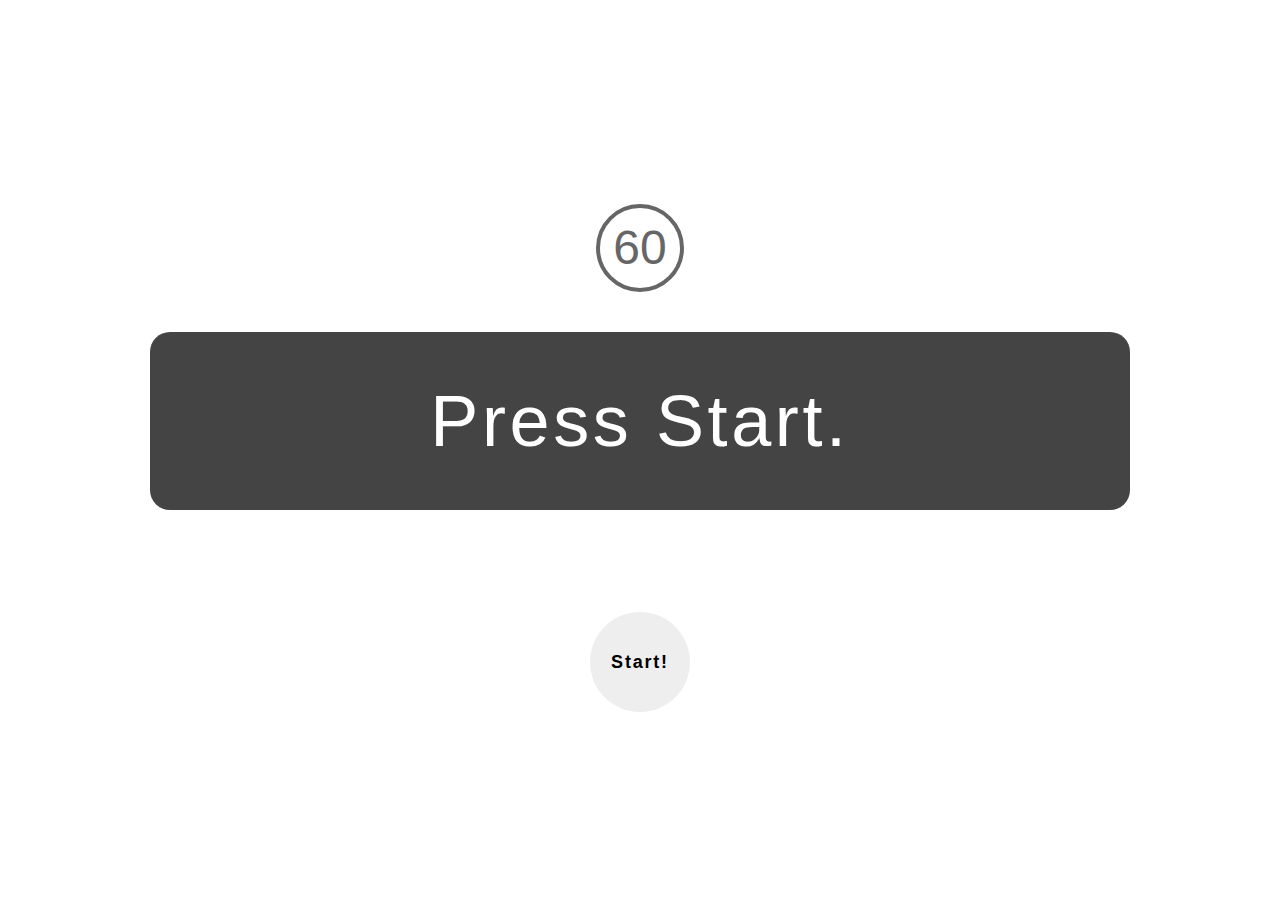
<file: kadai_001/index.html>
<!DOCTYPE html>
<html lang="ja">
    <head>
        <title>タイピングゲーム</title>
        <meta charset="UTF-8">
        <meta name="description" content="【JavaScript応用編】簡易的なタイピングゲームです。">
        <meta name="viewport" content="width=device-width, initial-scale=1.0">
        <link rel="stylesheet" href="style.css">
    </head>
    <body>
        <div class="container">
            <p id="count" class="count">60</p>
            <div id="wrap" class="wrap">
                <span id="typed" class="typed"></span><span id="untyped"></span>
            </div>
            <div id="letters">0</div>
            <button id="start">Start!</button>
        </div>
        <script type="text/javascript" src="main.js"></script>
    </body>
</html>
</file>
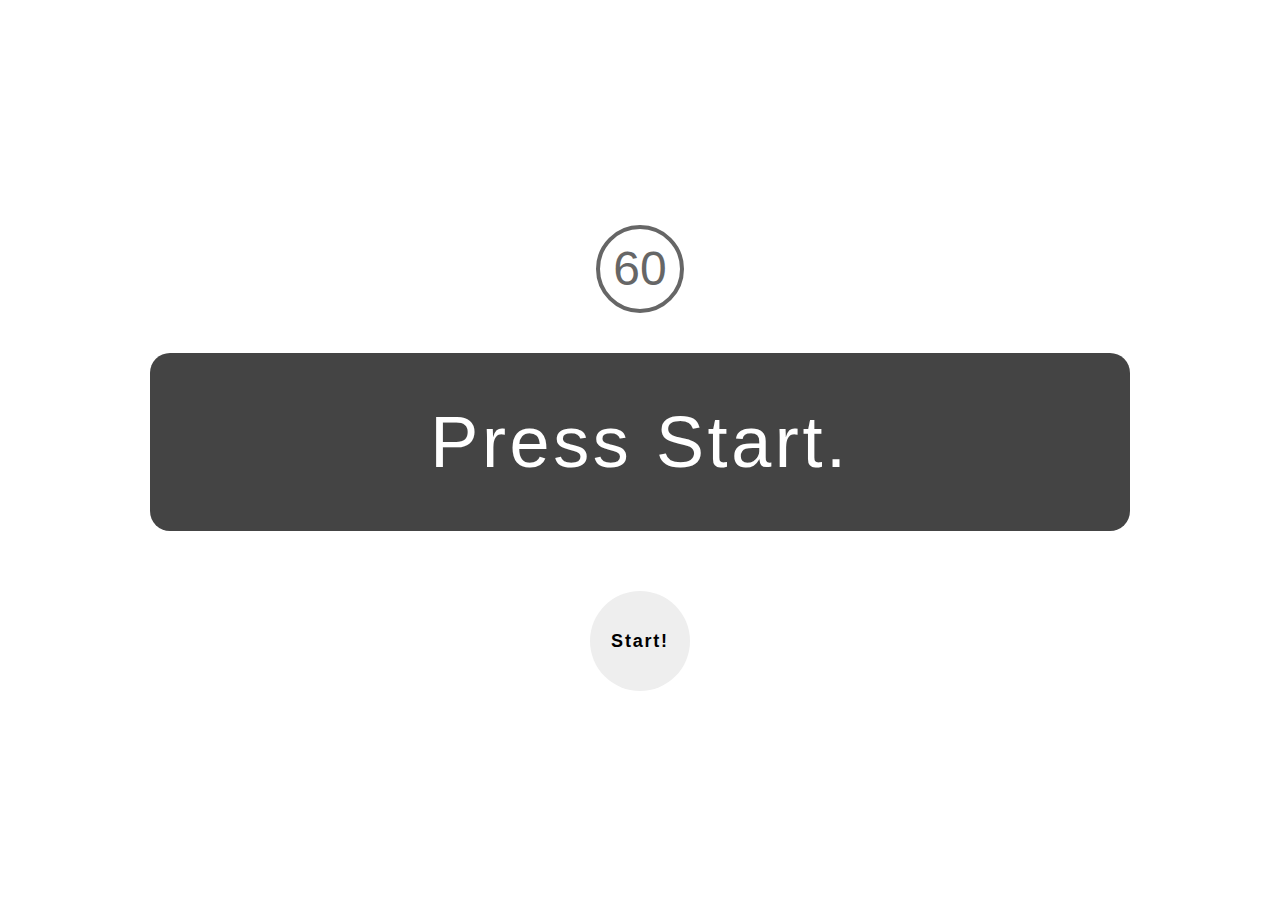
<file: kadai_tutorial_output/index.html>
<!DOCTYPE html>
<html lang="ja">
    <head>
        <title>タイピングゲーム</title>
        <meta charset="UTF-8">
        <meta name="description" content="【JavaScript応用編】簡易的なタイピングゲームです。">
        <meta name="viewport" content="width=device-width, initial-scale=1.0">
        <link rel="stylesheet" href="style.css">
    </head>
    <body>
        <div class="container">
            <p id="count" class="count">60</p>
            <div id="wrap" class="wrap">
                <span id="typed" class="typed"></span><span id="untyped"></span>
            </div>
            <button id="start">Start!</button>
        </div>
        <script type="text/javascript" src="main.js"></script>
    </body>
</html>
</file>
<file: kadai_001/style.css>
@charset 'utf-8';

html,body {
    height: 100%;
}

body {
    font-family: 'Gill Sans', 'Gill Sans MT', Calibri, 'Trebuchet MS', sans-serif;
}

.container {
    height: 100%;
    width: 100%;
    display: flex;
    flex-direction: column;
    align-items: center;
    justify-content: center;
}

.count {
    font-size: 48px;
    line-height: 1;
    border: 4px solid #666;
    border-radius: 50%;
    width: 80px;
    height: 80px;
    display: flex;
    justify-content: center;
    align-items: center;
    color: #666;
    margin: 0;
}

.wrap {
    background: #444;
    width: 70%;
    text-align: center;
    padding: 3em;
    border-radius: 20px;
    margin: 40px 0 60px 0;
    }
    .wrap.mistyped {
        background: #f36;
    }

.wrap span {
    font-size: 72px;
    color: #fff;
    letter-spacing: .05em;
    }
    .wrap span.typed {
        color: #cf9;
    }

button {
    border: none;
    width: 100px;
    height: 100px;
    border-radius: 50%;
    background: #eee;
    font-size: 18px;
    font-weight: bold;
    letter-spacing: .1em;
    cursor: pointer;
}

#letters {
    font-size: 36px;
    color: #999;
    visibility: hidden;
}
</file>
<file: kadai_tutorial_output/style.css>
@charset 'utf-8';

html,body {
    height: 100%;
}

body {
    font-family: 'Gill Sans', 'Gill Sans MT', Calibri, 'Trebuchet MS', sans-serif;
}

.container {
    height: 100%;
    width: 100%;
    display: flex;
    flex-direction: column;
    align-items: center;
    justify-content: center;
}

.count {
    font-size: 48px;
    line-height: 1;
    border: 4px solid #666;
    border-radius: 50%;
    width: 80px;
    height: 80px;
    display: flex;
    justify-content: center;
    align-items: center;
    color: #666;
    margin: 0;
}

.wrap {
    background: #444;
    width: 70%;
    text-align: center;
    padding: 3em;
    border-radius: 20px;
    margin: 40px 0 60px 0;
    }
    .wrap.mistyped {
        background: #f36;
    }

.wrap span {
    font-size: 72px;
    color: #fff;
    letter-spacing: .05em;
    }
    .wrap span.typed {
        color: #cf9;
    }

button {
    border: none;
    width: 100px;
    height: 100px;
    border-radius: 50%;
    background: #eee;
    font-size: 18px;
    font-weight: bold;
    letter-spacing: .1em;
    cursor: pointer;
}
</file>
